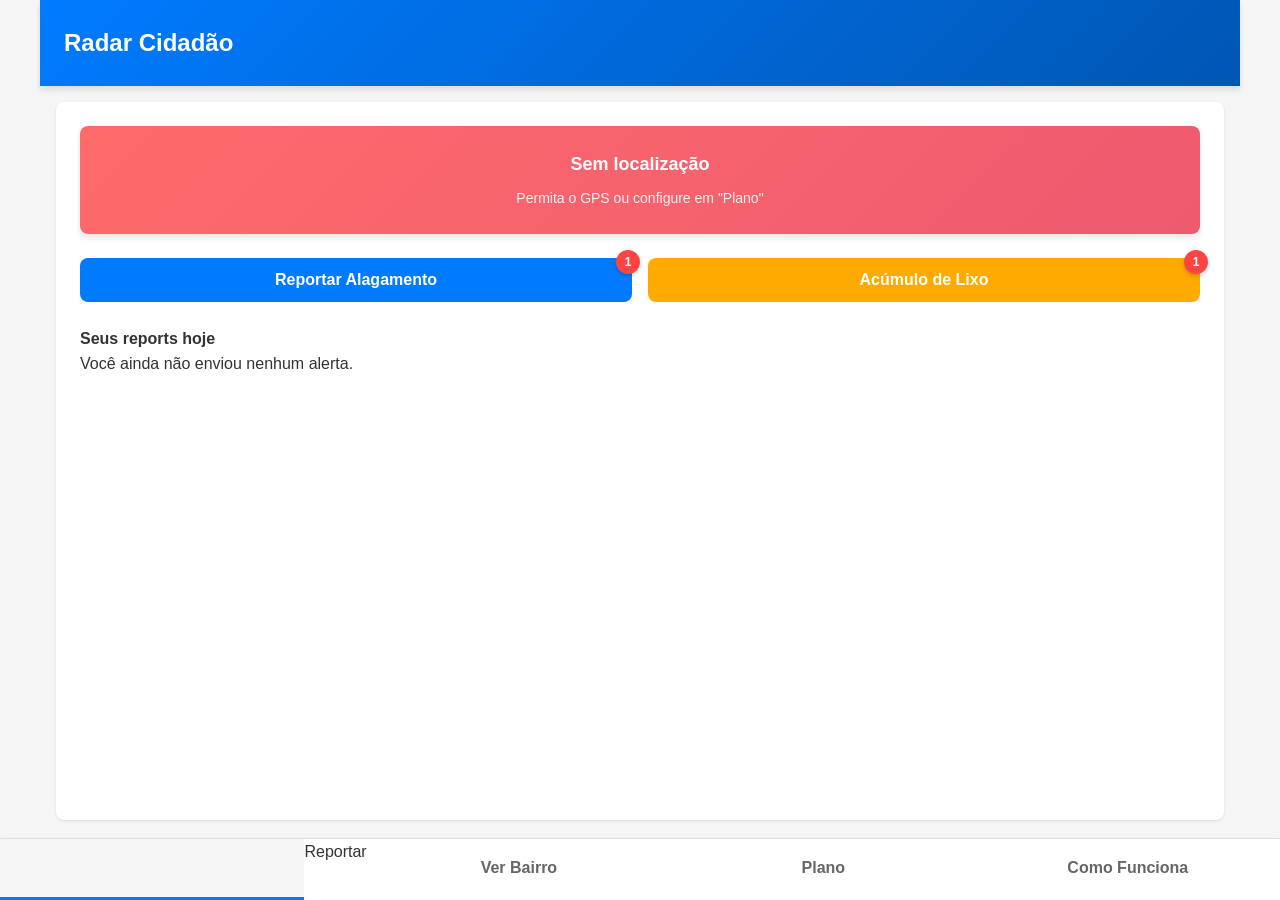
<file: index.html>
<!DOCTYPE html>
<html lang="pt-BR">
<head>
    <meta charset="UTF-8">
    <meta name="viewport" content="width=device-width, initial-scale=1.0, maximum-scale=1.0, user-scalable=no">
    <title>Radar Cidadão - Reportar</title>
    <link rel="stylesheet" href="./style.css">
</head>
<body>
    <main id="app-container">

        <header>
            <h1>Radar Cidadão</h1>
        </header>

        <section class="view">
            <aside class="status-card" id="statusCard">
                <p class="status-title">Aguardando localização...</p>
                <p class="status-subtitle">Configure em "Plano"</p>
            </aside>

            <menu class="action-buttons">
                <button id="btn-water" class="btn btn-primary" type="button">Reportar Alagamento</button>
                <button id="btn-trash" class="btn btn-secondary" type="button">Acúmulo de Lixo</button>
            </menu>

            <form id="report-form" class="report-form" hidden>
                <fieldset>
                    <legend id="form-title">Detalhes do Alerta</legend>

                    <input type="hidden" id="alert-type" value="">

                    <label for="descricao">Descrição</label>
                    <textarea
                        id="descricao"
                        name="descricao"
                        rows="3"
                        placeholder="Ex: água parada na esquina, altura da calçada..."
                        required
                    ></textarea>

                    <label for="gravidade">Gravidade</label>
                    <select id="gravidade" name="gravidade">
                        <option value="low">🟢 Leve</option>
                        <option value="moderate" selected>🟡 Moderado</option>
                        <option value="urgent">🔴 Grave</option>
                    </select>

                    <label for="foto">Foto (opcional)</label>
                    <input type="file" id="foto" name="foto" accept="image/*" capture="environment">

                    <menu class="action-buttons">
                        <button type="submit" class="btn btn-primary">Enviar Alerta</button>
                        <button type="button" id="btn-cancel" class="btn btn-secondary">Cancelar</button>
                    </menu>
                </fieldset>
            </form>

            <output id="report-status" class="report-status" for="report-form"></output>

            <article class="user-summary">
                <h4>Seus reports hoje</h4>
                <p id="userReportCount">Você ainda não enviou nenhum alerta.</p>
            </article>
        </section>

        <nav id="bottom-nav">
            <a href="index.html" class="nav-item active"></a> Reportar</a>
            <a href="feed.html" class="nav-item">Ver Bairro</a>
            <a href="mapa.html" class="nav-item">Plano</a>
            <a href="como-funciona.html" class="nav-item">Como Funciona</a>
        </nav>

    </main>

    <script src="./storage.js"></script>
    <script src="./geo.js"></script>
    <script src="./alerts-counter.js"></script>
    <script src="./reportar.js"></script>
</body>
</html>
</file>
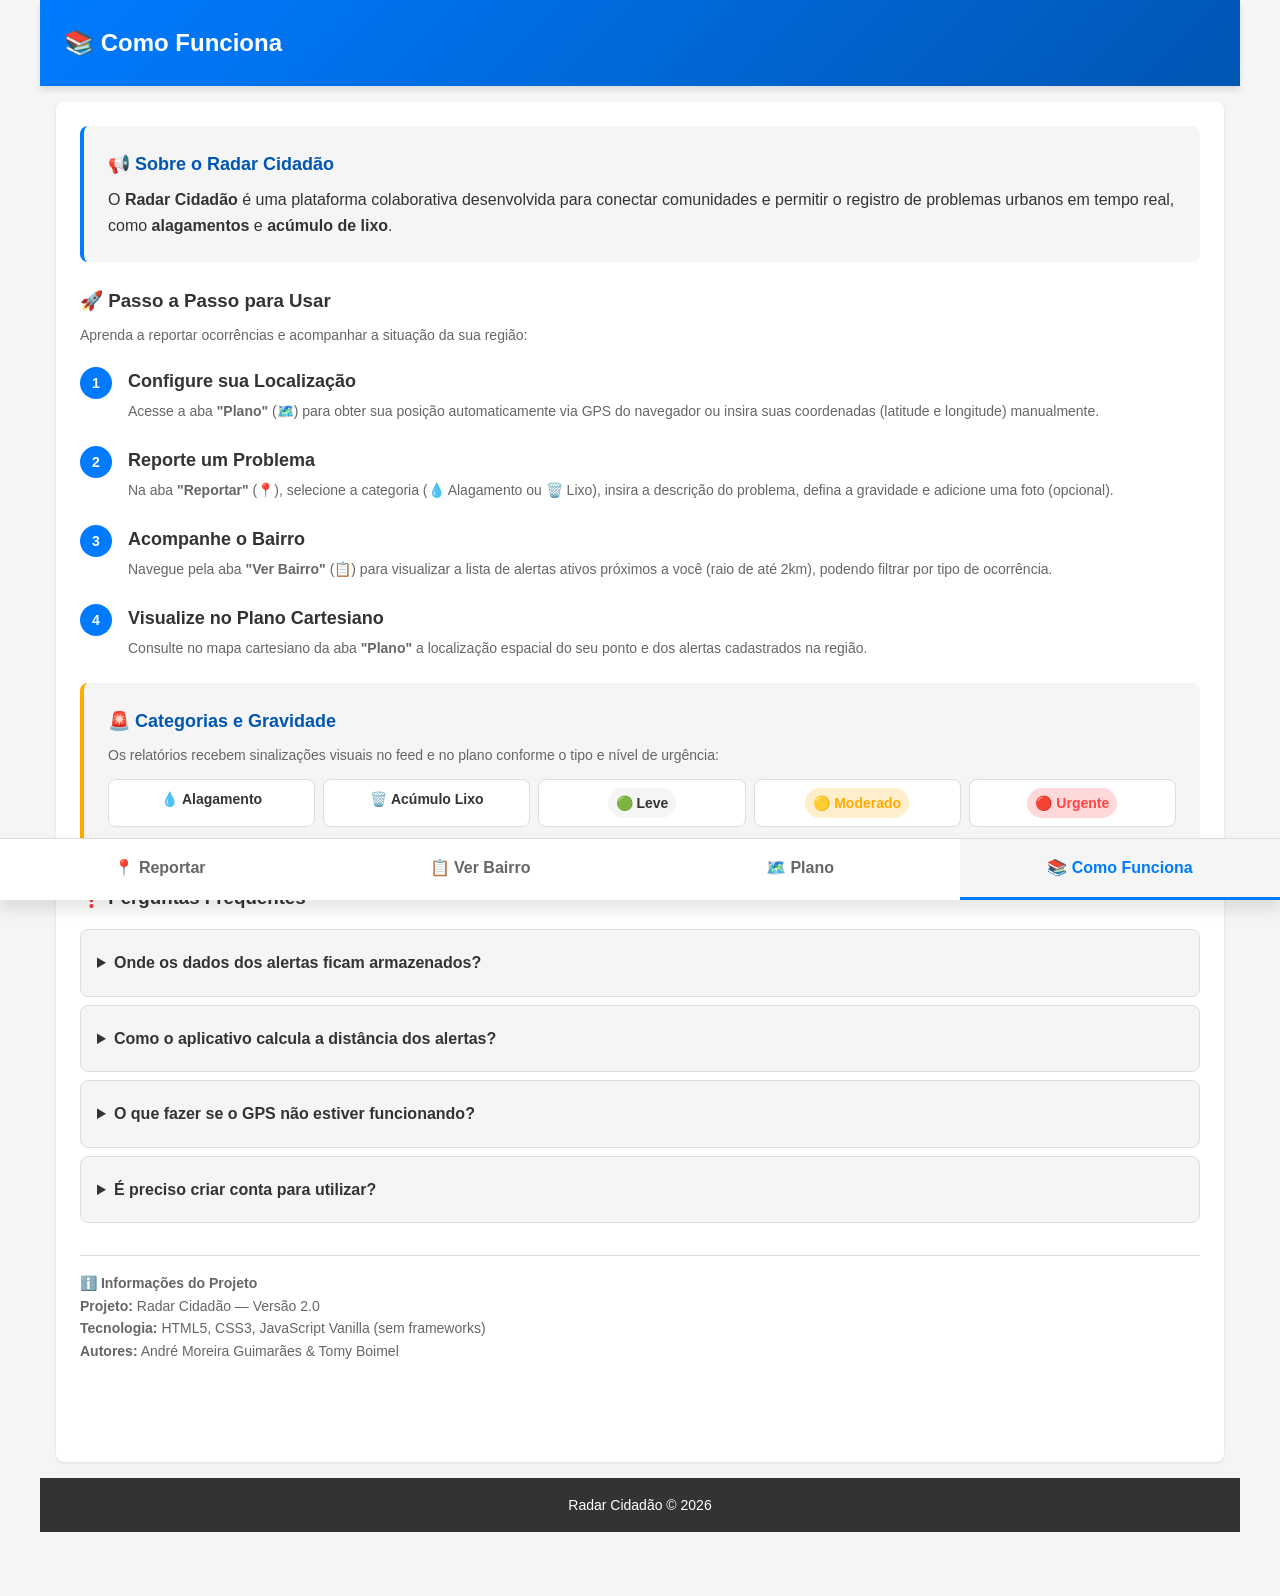
<file: como-funciona.html>
<!DOCTYPE html>
<html lang="pt-BR">
<head>
    <meta charset="UTF-8">
    <meta name="viewport" content="width=device-width, initial-scale=1.0, maximum-scale=1.0, user-scalable=no">
    <title>Radar Cidadão - Como Funciona</title>
    <link rel="stylesheet" href="./style.css">
    <style>
        /* Estilos específicos da página Como Funciona */
        .info-card {
            background: var(--bg-light);
            padding: var(--spacing-lg);
            border-radius: var(--border-radius);
            margin-bottom: var(--spacing-lg);
            border-left: 4px solid var(--primary);
        }

        .info-card h3 {
            font-size: var(--font-size-lg);
            margin-bottom: var(--spacing-sm);
            color: var(--primary-dark);
            display: flex;
            align-items: center;
            gap: 8px;
        }

        .step-list {
            list-style: none;
            padding: 0;
            counter-reset: step-counter;
        }

        .step-item {
            position: relative;
            padding-left: 48px;
            margin-bottom: var(--spacing-lg);
        }

        .step-item::before {
            counter-increment: step-counter;
            content: counter(step-counter);
            position: absolute;
            left: 0;
            top: 0;
            width: 32px;
            height: 32px;
            background: var(--primary);
            color: white;
            font-weight: bold;
            border-radius: 50%;
            display: flex;
            align-items: center;
            justify-content: center;
            font-size: 14px;
        }

        .step-item h4 {
            font-size: var(--font-size-lg);
            margin-bottom: var(--spacing-xs);
        }

        .step-item p {
            color: var(--text-secondary);
            font-size: var(--font-size-sm);
        }

        .faq-section {
            margin-top: var(--spacing-xl);
        }

        .faq-item {
            background: var(--bg-light);
            border-radius: var(--border-radius);
            padding: var(--spacing-md);
            margin-bottom: var(--spacing-sm);
            border: 1px solid var(--border-color);
        }

        .faq-item details summary {
            font-weight: 600;
            cursor: pointer;
            outline: none;
            color: var(--text-primary);
            font-size: var(--font-size-base);
            padding: 4px 0;
        }

        .faq-item details p {
            margin-top: var(--spacing-sm);
            color: var(--text-secondary);
            font-size: var(--font-size-sm);
            line-height: 1.6;
        }

        .badge-grid {
            display: grid;
            grid-template-columns: repeat(auto-fit, minmax(130px, 1fr));
            gap: var(--spacing-sm);
            margin-top: var(--spacing-sm);
        }

        .badge-card {
            background: white;
            padding: var(--spacing-sm) var(--spacing-md);
            border-radius: var(--border-radius);
            border: 1px solid var(--border-color);
            text-align: center;
            font-size: var(--font-size-sm);
        }

        .tech-info {
            font-size: var(--font-size-sm);
            color: var(--text-secondary);
            line-height: 1.6;
            margin-top: var(--spacing-xl);
            padding-top: var(--spacing-md);
            border-top: 1px solid var(--border-color);
        }
    </style>
</head>
<body>
    <main id="app-container">

        <header>
            <h1>📚 Como Funciona</h1>
        </header>

        <section class="view">

            <!-- SOBRE O PROJETO -->
            <article class="info-card">
                <h3>📢 Sobre o Radar Cidadão</h3>
                <p>
                    O <strong>Radar Cidadão</strong> é uma plataforma colaborativa desenvolvida para conectar comunidades e permitir o registro de problemas urbanos em tempo real, como <strong>alagamentos</strong> e <strong>acúmulo de lixo</strong>.
                </p>
            </article>

            <!-- GUIA PASSO A PASSO -->
            <h3 style="margin-bottom: 8px;">🚀 Passo a Passo para Usar</h3>
            <p style="color: var(--text-secondary); font-size: 14px; margin-bottom: 20px;">
                Aprenda a reportar ocorrências e acompanhar a situação da sua região:
            </p>

            <ol class="step-list">
                <li class="step-item">
                    <h4>Configure sua Localização</h4>
                    <p>Acesse a aba <strong>"Plano"</strong> (🗺️) para obter sua posição automaticamente via GPS do navegador ou insira suas coordenadas (latitude e longitude) manualmente.</p>
                </li>
                <li class="step-item">
                    <h4>Reporte um Problema</h4>
                    <p>Na aba <strong>"Reportar"</strong> (📍), selecione a categoria (💧 Alagamento ou 🗑️ Lixo), insira a descrição do problema, defina a gravidade e adicione uma foto (opcional).</p>
                </li>
                <li class="step-item">
                    <h4>Acompanhe o Bairro</h4>
                    <p>Navegue pela aba <strong>"Ver Bairro"</strong> (📋) para visualizar a lista de alertas ativos próximos a você (raio de até 2km), podendo filtrar por tipo de ocorrência.</p>
                </li>
                <li class="step-item">
                    <h4>Visualize no Plano Cartesiano</h4>
                    <p>Consulte no mapa cartesiano da aba <strong>"Plano"</strong> a localização espacial do seu ponto e dos alertas cadastrados na região.</p>
                </li>
            </ol>

            <!-- TIPOS E SEVERIDADE -->
            <div class="info-card" style="border-left-color: var(--warning); margin-top: 24px;">
                <h3>🚨 Categorias e Gravidade</h3>
                <p style="font-size: 14px; color: var(--text-secondary); margin-bottom: 12px;">
                    Os relatórios recebem sinalizações visuais no feed e no plano conforme o tipo e nível de urgência:
                </p>

                <div class="badge-grid">
                    <div class="badge-card">💧 <strong>Alagamento</strong></div>
                    <div class="badge-card">🗑️ <strong>Acúmulo Lixo</strong></div>
                    <div class="badge-card"><span class="badge">🟢 Leve</span></div>
                    <div class="badge-card"><span class="badge badge-warning">🟡 Moderado</span></div>
                    <div class="badge-card"><span class="badge badge-urgent">🔴 Urgente</span></div>
                </div>
            </div>

            <!-- PERGUNTAS FREQUENTES (FAQ) -->
            <div class="faq-section">
                <h3 style="margin-bottom: 16px;">❓ Perguntas Frequentes</h3>

                <div class="faq-item">
                    <details>
                        <summary>Onde os dados dos alertas ficam armazenados?</summary>
                        <p>Todos os dados são armazenados localmente no navegador do usuário via <em>localStorage</em>. A aplicação funciona de forma independente, permitindo a consulta offline após o carregamento inicial.</p>
                    </details>
                </div>

                <div class="faq-item">
                    <details>
                        <summary>Como o aplicativo calcula a distância dos alertas?</summary>
                        <p>A distância entre sua posição e um alerta reportado é calculada através da fórmula de <strong>Haversine</strong>, que considera a curvatura terrestre a partir das coordenadas geográficas.</p>
                    </details>
                </div>

                <div class="faq-item">
                    <details>
                        <summary>O que fazer se o GPS não estiver funcionando?</summary>
                        <p>Você pode informar as coordenadas manualmente na aba <strong>"Plano"</strong> digitando a latitude e longitude da sua localização atual.</p>
                    </details>
                </div>

                <div class="faq-item">
                    <details>
                        <summary>É preciso criar conta para utilizar?</summary>
                        <p>Não! O Radar Cidadão é 100% aberto e acessível para facilitar o envio imediato de reportes por qualquer cidadão sem necessidade de cadastro.</p>
                    </details>
                </div>
            </div>

            <!-- INFORMAÇÕES DO PROJETO -->
            <article class="tech-info">
                <h4>ℹ️ Informações do Projeto</h4>
                <p><strong>Projeto:</strong> Radar Cidadão — Versão 2.0</p>
                <p><strong>Tecnologia:</strong> HTML5, CSS3, JavaScript Vanilla (sem frameworks)</p>
                <p><strong>Autores:</strong> André Moreira Guimarães & Tomy Boimel</p>
            </article>

        </section>

        <!-- BARRA DE NAVEGAÇÃO INFERIOR -->
        <nav id="bottom-nav">
            <a href="index.html" class="nav-item">📍 Reportar</a>
            <a href="feed.html" class="nav-item">📋 Ver Bairro</a>
            <a href="mapa.html" class="nav-item">🗺️ Plano</a>
            <a href="como-funciona.html" class="nav-item active">📚 Como Funciona</a>
        </nav>

        <footer>
            <p class="footer-note">Radar Cidadão &copy; 2026</p>
        </footer>
    </main>

    <!-- SCRIPTS DE SUPORTE -->
    <script src="./storage.js"></script>
    <script src="./geo.js"></script>
</body>
</html>
</file>
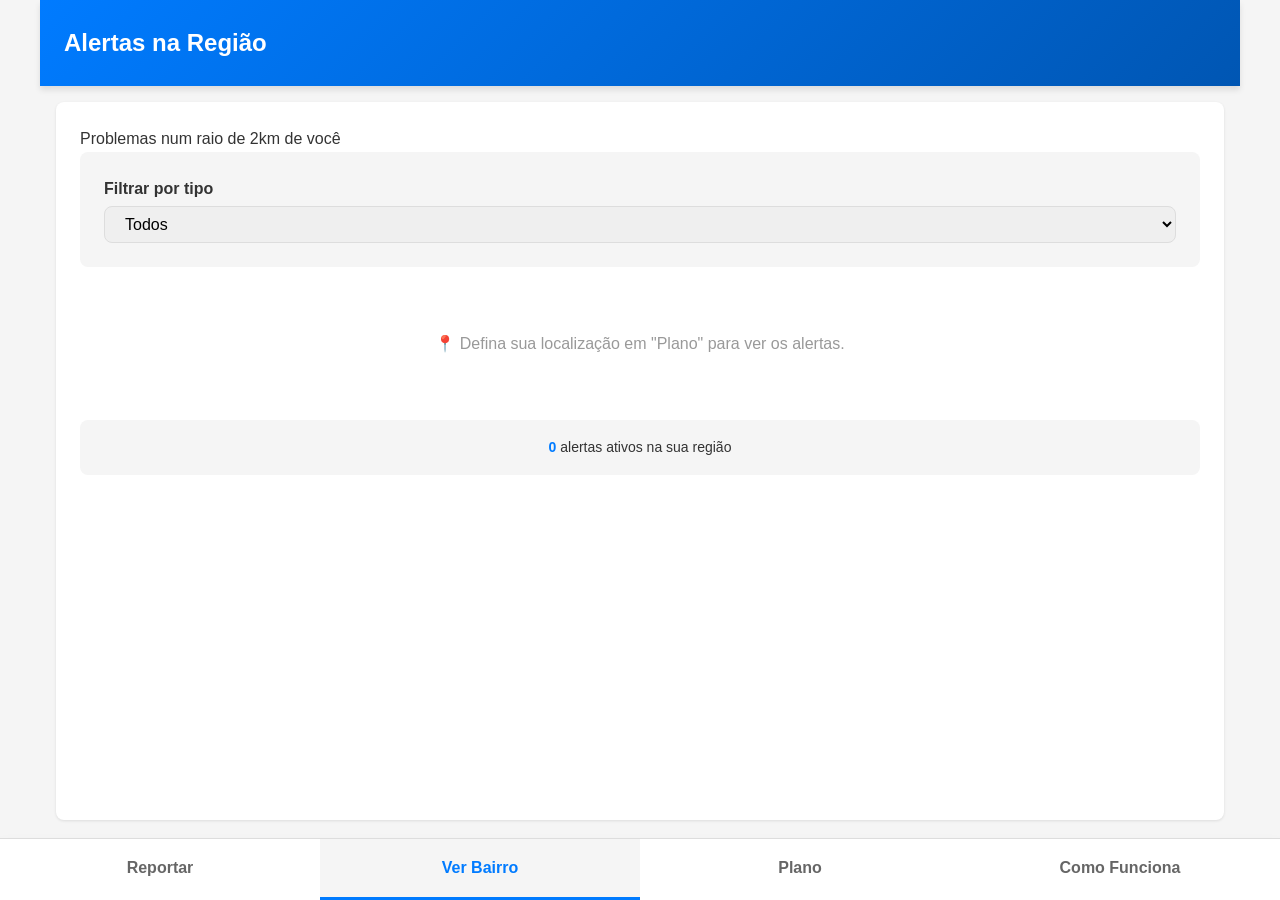
<file: feed.html>
<!DOCTYPE html>
<html lang="pt-BR">
<head>
    <meta charset="UTF-8">
    <meta name="viewport" content="width=device-width, initial-scale=1.0, maximum-scale=1.0, user-scalable=no">
    <title>Radar Cidadão - Feed da Região</title>
    <link rel="stylesheet" href="./style.css">
</head>
<body>
    <main id="app-container">

        <header>
            <h1>Alertas na Região</h1>
        </header>

        <section class="view">
            <header class="feed-header">
                <p class="feed-subtitle">Problemas num raio de 2km de você</p>
            </header>

            <form class="filter-bar" onsubmit="return false;">
                <label for="filtro-tipo">Filtrar por tipo</label>
                <select id="filtro-tipo" name="filtro-tipo">
                    <option value="todos">Todos</option>
                    <option value="agua">Alagamento</option>
                    <option value="lixo">Lixo</option>
                </select>
            </form>

            <ul id="alert-list">
            </ul>

            <footer class="feed-summary">
                <p><strong id="alertCount">0</strong> alertas ativos na sua região</p>
            </footer>
        </section>

        <nav id="bottom-nav">
            <a href="index.html" class="nav-item">Reportar</a>
            <a href="feed.html" class="nav-item active">Ver Bairro</a>
            <a href="mapa.html" class="nav-item">Plano</a>
            <a href="como-funciona.html" class="nav-item">Como Funciona</a>
        </nav>
    </main>

    <script src="./storage.js"></script>
    <script src="./geo.js"></script>
    <script src="./feed.js"></script>
</body>
</html>
</file>
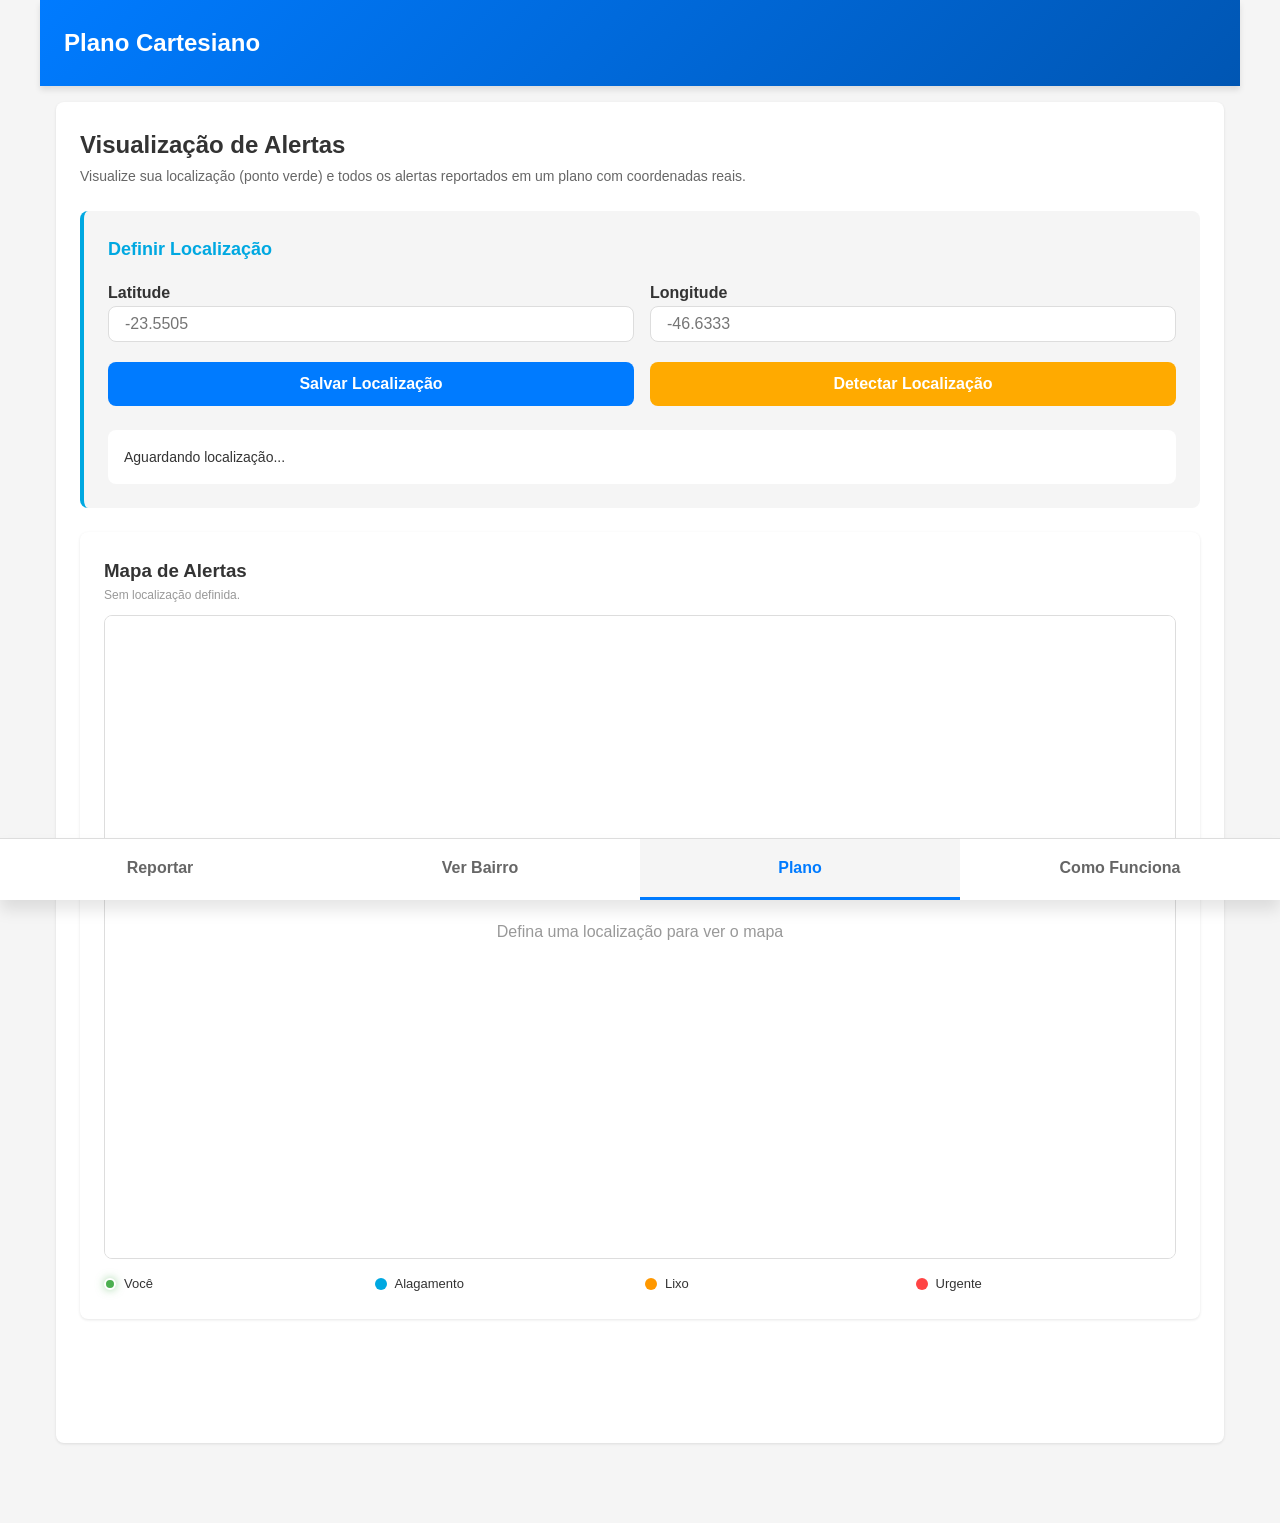
<file: mapa.html>
<!DOCTYPE html>
<html lang="pt-BR">
<head>
    <meta charset="UTF-8">
    <meta name="viewport" content="width=device-width, initial-scale=1.0, maximum-scale=1.0, user-scalable=no">
    <title>Radar Cidadão - Plano Cartesiano</title>
    <link rel="stylesheet" href="./style.css">
</head>
<body>
    <main id="app-container">

        <header>
            <h1>Plano Cartesiano</h1>
        </header>

        <section class="view">
            <h2>Visualização de Alertas</h2>
            <p class="page-intro">
                Visualize sua localização (ponto verde) e todos os alertas reportados em um plano com coordenadas reais.
            </p>

            <!-- Definir localização -->
            <section class="location-setter">
                <h3>Definir Localização</h3>

                <form id="locationForm">
                    <fieldset class="form-row">
                        <label>Latitude
                            <input type="number" id="latitude" placeholder="-23.5505" step="any" min="-90" max="90">
                        </label>
                        <label>Longitude
                            <input type="number" id="longitude" placeholder="-46.6333" step="any" min="-180" max="180">
                        </label>
                    </fieldset>

                    <menu class="action-buttons">
                        <button type="submit" class="btn btn-primary">Salvar Localização</button>
                        <button type="button" id="btnGps" class="btn btn-secondary">Detectar Localização</button>
                    </menu>
                </form>

                <output id="locationStatus" class="location-status">Aguardando localização...</output>
            </section>

            <section class="cartesian-container">
                <h3>Mapa de Alertas</h3>
                <p id="alertCount" class="map-info">Carregando alertas...</p>

                <canvas id="mapCanvas"></canvas>

                <ul class="legend">
                    <li><span class="legend-dot dot-you"></span> Você</li>
                    <li><span class="legend-dot dot-water"></span> Alagamento</li>
                    <li><span class="legend-dot dot-trash"></span> Lixo</li>
                    <li><span class="legend-dot dot-urgent"></span> Urgente</li>
                </ul>
            </section>
        </section>

        <nav id="bottom-nav">
            <a href="index.html" class="nav-item">Reportar</a>
            <a href="feed.html" class="nav-item">Ver Bairro</a>
            <a href="mapa.html" class="nav-item active">Plano</a>
            <a href="como-funciona.html" class="nav-item">Como Funciona</a>
        </nav>
    </main>

    <script src="./storage.js"></script>
    <script src="./geo.js"></script>
    <script src="./cartesiano.js"></script>
    <script src="./mapa.js"></script>
</body>
</html>
</file>
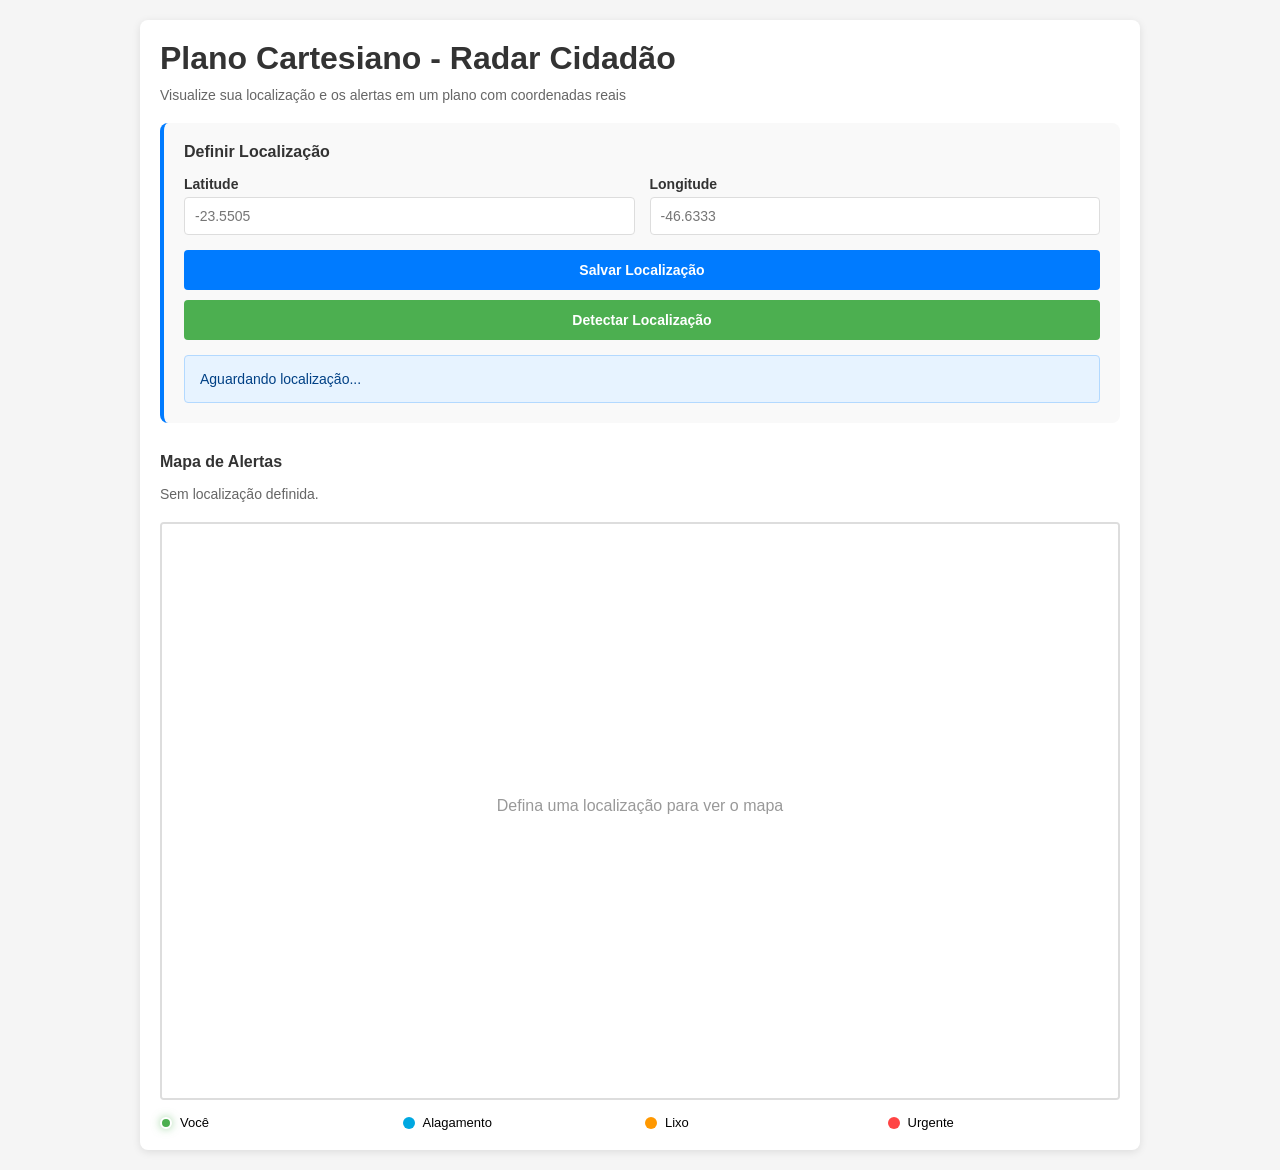
<file: plano.html>
<!DOCTYPE html>
<html lang="pt-BR">
<head>
    <meta charset="UTF-8">
    <meta name="viewport" content="width=device-width, initial-scale=1.0, maximum-scale=1.0, user-scalable=no">
    <title>Radar Cidadão - Plano Cartesiano</title>
    <style>
        * {
            margin: 0;
            padding: 0;
            box-sizing: border-box;
        }

        body {
            font-family: Arial, sans-serif;
            background: #f5f5f5;
            padding: 20px;
        }

        .container {
            max-width: 1000px;
            margin: 0 auto;
            background: white;
            border-radius: 8px;
            padding: 20px;
            box-shadow: 0 2px 8px rgba(0, 0, 0, 0.1);
        }

        h1 {
            color: #333;
            margin-bottom: 10px;
        }

        .info {
            color: #666;
            font-size: 14px;
            margin-bottom: 20px;
        }

        .form-section {
            background: #f9f9f9;
            padding: 20px;
            border-radius: 8px;
            margin-bottom: 30px;
            border-left: 4px solid #007bff;
        }

        .form-section h2,
        .canvas-section h2 {
            font-size: 16px;
            margin-bottom: 15px;
            color: #333;
        }

        .form-row {
            border: none;
            display: grid;
            grid-template-columns: 1fr 1fr;
            gap: 15px;
            margin-bottom: 15px;
        }

        label {
            display: block;
            font-weight: bold;
            font-size: 14px;
            color: #333;
        }

        input {
            display: block;
            width: 100%;
            margin-top: 5px;
            padding: 10px;
            border: 1px solid #ddd;
            border-radius: 4px;
            font-size: 14px;
        }

        input:focus {
            outline: none;
            border-color: #007bff;
            box-shadow: 0 0 5px rgba(0, 123, 255, 0.3);
        }

        button {
            background: #007bff;
            color: white;
            border: none;
            padding: 12px 24px;
            border-radius: 4px;
            font-weight: bold;
            cursor: pointer;
            width: 100%;
            font-size: 14px;
            transition: background 0.3s;
        }

        button:hover {
            background: #0056b3;
        }

        button + button {
            margin-top: 10px;
            background: #4CAF50;
        }

        .status {
            display: block;
            background: #e7f3ff;
            border: 1px solid #b3d9ff;
            border-radius: 4px;
            padding: 15px;
            margin-top: 15px;
            font-size: 14px;
            color: #004085;
        }

        .status.manual {
            background: #fff3cd;
            border-color: #ffc107;
            color: #856404;
        }

        .status.gps {
            background: #d4edda;
            border-color: #4caf50;
            color: #155724;
        }

        canvas {
            display: block;
            width: 100%;
            height: auto;
            border: 2px solid #ddd;
            border-radius: 4px;
            background: white;
        }

        .legend {
            list-style: none;
            margin-top: 15px;
            display: grid;
            grid-template-columns: repeat(4, 1fr);
            gap: 10px;
            font-size: 13px;
        }

        .legend li {
            display: flex;
            align-items: center;
            gap: 8px;
        }

        .legend-dot {
            width: 12px;
            height: 12px;
            border-radius: 50%;
        }

        .dot-you {
            background: #4CAF50;
            border: 2px solid white;
            box-shadow: 0 0 8px rgba(76, 175, 80, 0.5);
        }

        .dot-water  { background: #00a8e1; }
        .dot-trash  { background: #ff9800; }
        .dot-urgent { background: #ff4444; }

        @media (max-width: 768px) {
            .form-row {
                grid-template-columns: 1fr;
            }

            .legend {
                grid-template-columns: 1fr 1fr;
            }
        }
    </style>
</head>
<body>
    <main class="container">
        <h1>Plano Cartesiano - Radar Cidadão</h1>
        <p class="info">Visualize sua localização e os alertas em um plano com coordenadas reais</p>

        <section class="form-section">
            <h2>Definir Localização</h2>

            <form id="locationForm">
                <fieldset class="form-row">
                    <label>Latitude
                        <input type="number" id="latitude" placeholder="-23.5505" step="any" min="-90" max="90">
                    </label>
                    <label>Longitude
                        <input type="number" id="longitude" placeholder="-46.6333" step="any" min="-180" max="180">
                    </label>
                </fieldset>
                <button type="submit">Salvar Localização</button>
                <button type="button" id="btnGps">Detectar Localização</button>
            </form>

            <output id="locationStatus" class="status">Aguardando localização...</output>
        </section>

        <section class="canvas-section">
            <h2>Mapa de Alertas</h2>
            <p id="alertCount" class="info">Carregando alertas...</p>

            <canvas id="mapCanvas"></canvas>

            <ul class="legend">
                <li><span class="legend-dot dot-you"></span> Você</li>
                <li><span class="legend-dot dot-water"></span> Alagamento</li>
                <li><span class="legend-dot dot-trash"></span> Lixo</li>
                <li><span class="legend-dot dot-urgent"></span> Urgente</li>
            </ul>
        </section>
    </main>

    <script src="./storage.js"></script>
    <script src="./geo.js"></script>
    <script src="./cartesiano.js"></script>
    <script src="./mapa.js"></script>
</body>
</html>
</file>
<file: style.css>
/**
 * Radar Cidadão - Stylesheet
 * Responsivo: Desktop First, adapta para Mobile
 */

/* ===== RESET & VARIÁVEIS ===== */
* {
    margin: 0;
    padding: 0;
    box-sizing: border-box;
}

:root {
    /* Cores */
    --primary: #007bff;
    --primary-dark: #0056b3;
    --success: #4CAF50;
    --warning: #ffaa00;
    --danger: #ff4444;
    --info: #00a8e1;

    /* Tons neutros */
    --bg-light: #f5f5f5;
    --bg-white: #ffffff;
    --text-primary: #333333;
    --text-secondary: #666666;
    --border-color: #ddd;

    /* Espaçamento */
    --spacing-xs: 4px;
    --spacing-sm: 8px;
    --spacing-md: 16px;
    --spacing-lg: 24px;
    --spacing-xl: 32px;

    /* Tipografia */
    --font-family: -apple-system, BlinkMacSystemFont, 'Segoe UI', Roboto, Oxygen, Ubuntu, Cantarell, sans-serif;
    --font-size-base: 16px;
    --font-size-sm: 14px;
    --font-size-lg: 18px;
    --font-size-xl: 24px;

    /* Raio */
    --border-radius: 8px;

    /* Sombra */
    --shadow-sm: 0 1px 3px rgba(0, 0, 0, 0.1);
    --shadow-md: 0 4px 6px rgba(0, 0, 0, 0.1);
    --shadow-lg: 0 10px 15px rgba(0, 0, 0, 0.1);
}

/* ===== BODY & LAYOUT GERAL ===== */
html {
    scroll-behavior: smooth;
}

body {
    font-family: var(--font-family);
    font-size: var(--font-size-base);
    color: var(--text-primary);
    background-color: var(--bg-light);
    line-height: 1.6;
}

#app-container {
    display: flex;
    flex-direction: column;
    min-height: 100vh;
    max-width: 1200px;
    margin: 0 auto;
}

/* ===== HEADER ===== */
#app-container > header {
    background: linear-gradient(135deg, var(--primary) 0%, var(--primary-dark) 100%);
    color: white;
    padding: var(--spacing-lg);
    display: flex;
    justify-content: space-between;
    align-items: center;
    box-shadow: var(--shadow-md);
    flex-wrap: wrap;
    gap: var(--spacing-md);
}

#app-container > header h1 {
    font-size: var(--font-size-xl);
    font-weight: 700;
    flex: 1;
}

header .back-link {
    color: white;
    text-decoration: none;
    font-size: var(--font-size-lg);
    padding: var(--spacing-sm) var(--spacing-md);
    border-radius: var(--border-radius);
    transition: background 0.3s;
}

header .back-link:hover {
    background: rgba(0, 0, 0, 0.2);
}

/* ===== SEÇÃO PRINCIPAL ===== */
section.view {
    flex: 1;
    padding: var(--spacing-lg);
    background: var(--bg-white);
    margin: var(--spacing-md);
    border-radius: var(--border-radius);
    box-shadow: var(--shadow-sm);
}

/* ===== STATUS CARD ===== */
.status-card {
    background: linear-gradient(135deg, var(--info) 0%, var(--primary) 100%);
    color: white;
    padding: var(--spacing-lg);
    border-radius: var(--border-radius);
    margin-bottom: var(--spacing-lg);
    text-align: center;
    box-shadow: var(--shadow-md);
}

.status-title {
    font-size: var(--font-size-lg);
    font-weight: 600;
    margin-bottom: var(--spacing-sm);
}

.status-subtitle {
    font-size: var(--font-size-sm);
    opacity: 0.9;
}

/* ===== BOTÕES ===== */
.action-buttons,
menu.action-buttons {
    display: flex;
    gap: var(--spacing-md);
    margin-bottom: var(--spacing-lg);
    flex-wrap: wrap;
    list-style: none;
}

.btn {
    padding: var(--spacing-sm) var(--spacing-lg);
    border: none;
    border-radius: var(--border-radius);
    font-size: var(--font-size-base);
    font-weight: 600;
    cursor: pointer;
    transition: all 0.3s ease;
    display: inline-flex;
    align-items: center;
    justify-content: center;
    gap: var(--spacing-sm);
    flex: 1;
    min-height: 44px;
    position: relative;
}

/* Contador de alertas nos botões */
.btn[data-count]::after {
    content: attr(data-count);
    position: absolute;
    top: -8px;
    right: -8px;
    background: var(--danger);
    color: white;
    width: 24px;
    height: 24px;
    border-radius: 50%;
    display: flex;
    align-items: center;
    justify-content: center;
    font-size: 12px;
    font-weight: 700;
    box-shadow: 0 2px 4px rgba(0, 0, 0, 0.2);
    animation: popIn 0.4s cubic-bezier(0.68, -0.55, 0.265, 1.55);
}

/* Animação pulse para contador */
@keyframes popIn {
    0% {
        transform: scale(0);
        opacity: 0;
    }
    50% {
        transform: scale(1.3);
    }
    100% {
        transform: scale(1);
        opacity: 1;
    }
}

.btn.pulse-animate[data-count]::after {
    animation: pulse 0.6s ease-out;
}

@keyframes pulse {
    0% {
        transform: scale(1);
        opacity: 1;
    }
    50% {
        transform: scale(1.4);
    }
    100% {
        transform: scale(1);
        opacity: 1;
    }
}

.btn-primary {
    background-color: var(--primary);
    color: white;
}

.btn-primary:hover {
    background-color: var(--primary-dark);
    box-shadow: var(--shadow-md);
}

.btn-secondary {
    background-color: var(--warning);
    color: white;
}

.btn-secondary:hover {
    background-color: #ff8800;
    box-shadow: var(--shadow-md);
}

.btn-full {
    width: 100%;
}

/* ===== FORMULÁRIO ===== */
.report-form,
.filter-bar {
    background: var(--bg-light);
    padding: var(--spacing-lg);
    border-radius: var(--border-radius);
    margin-bottom: var(--spacing-lg);
}

fieldset {
    border: none;
    display: flex;
    flex-direction: column;
    gap: var(--spacing-md);
}

legend {
    font-size: var(--font-size-lg);
    font-weight: 600;
    margin-bottom: var(--spacing-md);
}

label {
    font-weight: 600;
    color: var(--text-primary);
    display: block;
    margin-bottom: var(--spacing-xs);
}

input[type="text"],
input[type="email"],
input[type="number"],
input[type="password"],
input[type="file"],
textarea,
select {
    width: 100%;
    padding: var(--spacing-sm) var(--spacing-md);
    border: 1px solid var(--border-color);
    border-radius: var(--border-radius);
    font-size: var(--font-size-base);
    font-family: var(--font-family);
    transition: border-color 0.3s;
}

input[type="text"]:focus,
input[type="email"]:focus,
input[type="number"]:focus,
input[type="password"]:focus,
input[type="file"]:focus,
textarea:focus,
select:focus {
    outline: none;
    border-color: var(--primary);
    box-shadow: 0 0 0 3px rgba(0, 123, 255, 0.1);
}

textarea {
    resize: vertical;
    min-height: 100px;
}

/* ===== CARDS E ARTIGOS ===== */
.alert-card {
    display: flex;
    gap: var(--spacing-md);
    padding: var(--spacing-md);
    background: var(--bg-light);
    border-radius: var(--border-radius);
    margin-bottom: var(--spacing-md);
    cursor: pointer;
    transition: transform 0.2s, box-shadow 0.2s;
    list-style: none;
}

.alert-card:hover {
    transform: translateY(-2px);
    box-shadow: var(--shadow-md);
}

.alert-icon {
    font-size: 32px;
    min-width: 40px;
    display: flex;
    align-items: center;
    justify-content: center;
}

.alert-info {
    flex: 1;
}

.alert-info h4 {
    margin-bottom: var(--spacing-xs);
    font-size: var(--font-size-lg);
}

.alert-info p {
    color: var(--text-secondary);
    font-size: var(--font-size-sm);
    margin-bottom: var(--spacing-xs);
}

.alert-info time {
    font-size: var(--font-size-sm);
    color: var(--text-secondary);
    display: block;
    margin-bottom: var(--spacing-sm);
}

.alert-link {
    color: var(--primary);
    text-decoration: none;
    font-weight: 600;
    transition: color 0.3s;
}

.alert-link:hover {
    color: var(--primary-dark);
}

/* ===== DETALHE DO ALERTA ===== */
.alert-detail {
    max-width: 600px;
}

.alert-photo {
    width: 100%;
    margin-bottom: var(--spacing-lg);
    border-radius: var(--border-radius);
    overflow: hidden;
}

.alert-photo img {
    width: 100%;
    height: auto;
    display: block;
}

.alert-photo figcaption {
    padding: var(--spacing-sm) var(--spacing-md);
    background: var(--bg-light);
    font-size: var(--font-size-sm);
    color: var(--text-secondary);
}

.alert-detail h2 {
    font-size: var(--font-size-xl);
    margin-bottom: var(--spacing-sm);
    display: flex;
    align-items: center;
    gap: var(--spacing-md);
    flex-wrap: wrap;
}

.alert-distance {
    color: var(--text-secondary);
    font-size: var(--font-size-sm);
    margin-bottom: var(--spacing-xs);
}

.alert-description {
    color: var(--text-primary);
    margin-bottom: var(--spacing-lg);
    line-height: 1.8;
}

.alert-status {
    background: var(--bg-light);
    padding: var(--spacing-md);
    border-radius: var(--border-radius);
    margin-bottom: var(--spacing-lg);
    display: grid;
    grid-template-columns: 1fr 1fr;
    gap: var(--spacing-md);
}

.alert-status dt {
    font-weight: 600;
    color: var(--text-primary);
}

.alert-status dd {
    color: var(--text-secondary);
    margin-left: 0;
}

/* ===== BADGES ===== */
.badge {
    display: inline-block;
    padding: var(--spacing-xs) var(--spacing-sm);
    background: var(--bg-light);
    border-radius: 20px;
    font-size: var(--font-size-sm);
    font-weight: 600;
}

.badge-urgent {
    background: rgba(255, 68, 68, 0.2);
    color: var(--danger);
}

.badge-warning {
    background: rgba(255, 170, 0, 0.2);
    color: var(--warning);
}

/* ===== SUCESSO ===== */
.success-card {
    text-align: center;
    padding: var(--spacing-xl);
}

.success-icon {
    font-size: 64px;
    display: block;
    margin-bottom: var(--spacing-lg);
}

.success-card h2 {
    font-size: var(--font-size-xl);
    margin-bottom: var(--spacing-md);
}

.success-card p {
    color: var(--text-secondary);
    margin-bottom: var(--spacing-lg);
}

/* ===== BOTTOM NAVIGATION ===== */
nav#bottom-nav {
    display: flex;
    gap: 0;
    background: var(--bg-white);
    border-top: 1px solid var(--border-color);
    box-shadow: var(--shadow-lg);
    margin-top: auto;
    position: fixed;
    bottom: 0;
    left: 0;
    right: 0;
    width: 100%;
    z-index: 100;
}

nav#bottom-nav .nav-item {
    flex: 1;
    padding: var(--spacing-md);
    text-align: center;
    color: var(--text-secondary);
    text-decoration: none;
    font-weight: 600;
    transition: all 0.3s;
    border-bottom: 3px solid transparent;
}

nav#bottom-nav .nav-item:hover {
    color: var(--primary);
}

nav#bottom-nav .nav-item.active {
    color: var(--primary);
    border-bottom-color: var(--primary);
    background: var(--bg-light);
}

/* Padding para não sobrepor footer fixo */
section.view {
    padding-bottom: 100px;
}

/* ===== FOOTER ===== */
footer {
    background: var(--text-primary);
    color: white;
    text-align: center;
    padding: var(--spacing-md);
    font-size: var(--font-size-sm);
}

footer.feed-summary {
    background: var(--bg-light);
    color: var(--text-primary);
    padding: var(--spacing-md);
    text-align: center;
    margin-top: var(--spacing-lg);
    border-radius: var(--border-radius);
}

footer.feed-summary strong {
    color: var(--primary);
}

/* ===== CANVAS CARTESIANO ===== */
.cartesian-container {
    background: var(--bg-white);
    padding: var(--spacing-lg);
    border-radius: var(--border-radius);
    margin-bottom: var(--spacing-lg);
    box-shadow: var(--shadow-sm);
}

#mapCanvas {
    display: block;
    width: 100%;
    height: auto;
    border: 1px solid var(--border-color);
    border-radius: var(--border-radius);
    background: var(--bg-white);
}

/* ===== PAINEL DE TESTE (LOCATION SETTER) ===== */
.location-setter {
    background: var(--bg-light);
    padding: var(--spacing-lg);
    border-radius: var(--border-radius);
    margin-bottom: var(--spacing-lg);
    border-left: 4px solid var(--info);
}

.location-setter h3 {
    margin-bottom: var(--spacing-md);
    color: var(--info);
    font-size: var(--font-size-lg);
}

.location-setter .form-row {
    display: grid;
    grid-template-columns: 1fr 1fr;
    gap: var(--spacing-md);
    margin-bottom: var(--spacing-md);
}

.location-setter .form-row input {
    width: 100%;
}

.location-setter button {
    width: 100%;
}

.location-status {
    margin-top: var(--spacing-md);
    padding: var(--spacing-md);
    background: white;
    border-radius: var(--border-radius);
    font-size: var(--font-size-sm);
}

.location-status.manual {
    border-left: 3px solid var(--warning);
}

.location-status.gps {
    border-left: 3px solid var(--success);
}

/* ===== MENSAGENS E ESTADOS (antes eram divs com style inline) ===== */
#app-container {
    padding-bottom: 64px; /* espaço para a navegação fixa */
}

.status-card.ok {
    background: linear-gradient(135deg, #4CAF50 0%, #45a049 100%);
}

.status-card.erro {
    background: linear-gradient(135deg, #ff6b6b 0%, #ee5a6f 100%);
}

.report-status {
    display: block;
}

.report-status.ok,
.report-status.erro {
    padding: var(--spacing-md);
    border-radius: var(--border-radius);
    margin-bottom: var(--spacing-lg);
    border-left: 4px solid;
}

.report-status.ok {
    background: #d4edda;
    color: #155724;
    border-color: #28a745;
}

.report-status.erro {
    background: #f8d7da;
    color: #721c24;
    border-color: #dc3545;
}

.report-form .action-buttons {
    margin-bottom: 0;
}

.location-status {
    display: block;
}

.alert-empty {
    list-style: none;
    text-align: center;
    padding: 40px 20px;
    color: #999;
}

.alert-card summary {
    cursor: pointer;
}

.alert-card details p {
    margin-top: var(--spacing-xs);
}

.page-intro {
    color: var(--text-secondary);
    font-size: var(--font-size-sm);
    margin-bottom: var(--spacing-lg);
}

.map-info {
    font-size: 12px;
    color: #999;
    margin-bottom: 10px;
}

/* ===== LEGENDA DO PLANO (lista, sem divs) ===== */
.legend {
    list-style: none;
    margin-top: 15px;
    display: grid;
    grid-template-columns: repeat(4, 1fr);
    gap: 10px;
    font-size: 13px;
}

.legend li {
    display: flex;
    align-items: center;
    gap: 8px;
}

.legend-dot {
    width: 12px;
    height: 12px;
    border-radius: 50%;
}

.dot-you {
    background: var(--success);
    border: 2px solid white;
    box-shadow: 0 0 8px rgba(76, 175, 80, 0.5);
}

.dot-water  { background: var(--info); }
.dot-trash  { background: #ff9800; }
.dot-urgent { background: var(--danger); }

/* ===== RESPONSIVIDADE - TABLETS (768px) ===== */
@media (max-width: 768px) {
    #app-container > header {
        padding: var(--spacing-md);
    }

    #app-container > header h1 {
        font-size: var(--font-size-lg);
    }

    section.view {
        padding: var(--spacing-md);
        margin: var(--spacing-sm);
    }

    .action-buttons,
    menu.action-buttons {
        flex-direction: column;
    }

    .btn {
        width: 100%;
    }

    .alert-status {
        grid-template-columns: 1fr;
    }

    .alert-detail {
        max-width: 100%;
    }

    .location-setter .form-row {
        grid-template-columns: 1fr;
    }

    .legend {
        grid-template-columns: 1fr 1fr;
    }

    .feed-header {
        margin-bottom: var(--spacing-md);
    }
}

/* ===== RESPONSIVIDADE - CELULARES (480px e abaixo) ===== */
@media (max-width: 480px) {
    :root {
        --font-size-base: 14px;
        --font-size-lg: 16px;
        --font-size-xl: 20px;
        --spacing-lg: 16px;
        --spacing-md: 12px;
    }

    html, body {
        font-size: 14px;
    }

    #app-container {
        min-height: 100vh;
    }

    #app-container > header {
        padding: var(--spacing-md);
        flex-direction: column;
        align-items: flex-start;
    }

    #app-container > header h1 {
        font-size: var(--font-size-lg);
        width: 100%;
    }

    header .back-link {
        width: 100%;
        text-align: center;
        padding: var(--spacing-md);
    }

    section.view {
        padding: var(--spacing-md);
        margin: var(--spacing-sm);
        border-radius: 0;
    }

    .status-card {
        padding: var(--spacing-md);
    }

    .action-buttons,
    menu.action-buttons {
        gap: var(--spacing-sm);
    }

    .btn {
        padding: var(--spacing-sm) var(--spacing-md);
        font-size: var(--font-size-sm);
        min-height: 40px;
    }

    .alert-card {
        gap: var(--spacing-sm);
        padding: var(--spacing-sm);
    }

    .alert-icon {
        font-size: 24px;
        min-width: 32px;
    }

    .alert-detail h2 {
        font-size: var(--font-size-lg);
    }

    .success-icon {
        font-size: 48px;
    }

    .success-card {
        padding: var(--spacing-lg);
    }

    nav#bottom-nav {
        gap: 0;
    }

    nav#bottom-nav .nav-item {
        padding: var(--spacing-sm);
        font-size: var(--font-size-sm);
    }

    section.view {
        padding-bottom: 120px;
    }

    footer {
        padding: var(--spacing-sm);
        font-size: 12px;
    }

    .cartesian-container {
        padding: var(--spacing-md);
    }

    .location-setter {
        padding: var(--spacing-md);
    }

    .location-setter h3 {
        font-size: var(--font-size-base);
    }

    .filter-bar select {
        width: 100%;
    }

    ul#alert-list {
        list-style: none;
        padding: 0;
    }

    .feed-summary {
        font-size: var(--font-size-sm);
    }
}

/* ===== ACESSIBILIDADE ===== */
@media (prefers-reduced-motion: reduce) {
    * {
        animation-duration: 0.01ms !important;
        animation-iteration-count: 1 !important;
        transition-duration: 0.01ms !important;
    }
}

/* ===== IMPRESSÃO ===== */
@media print {
    nav#bottom-nav,
    header .back-link {
        display: none;
    }

    section.view {
        box-shadow: none;
        border: 1px solid var(--border-color);
    }
}
</file>
